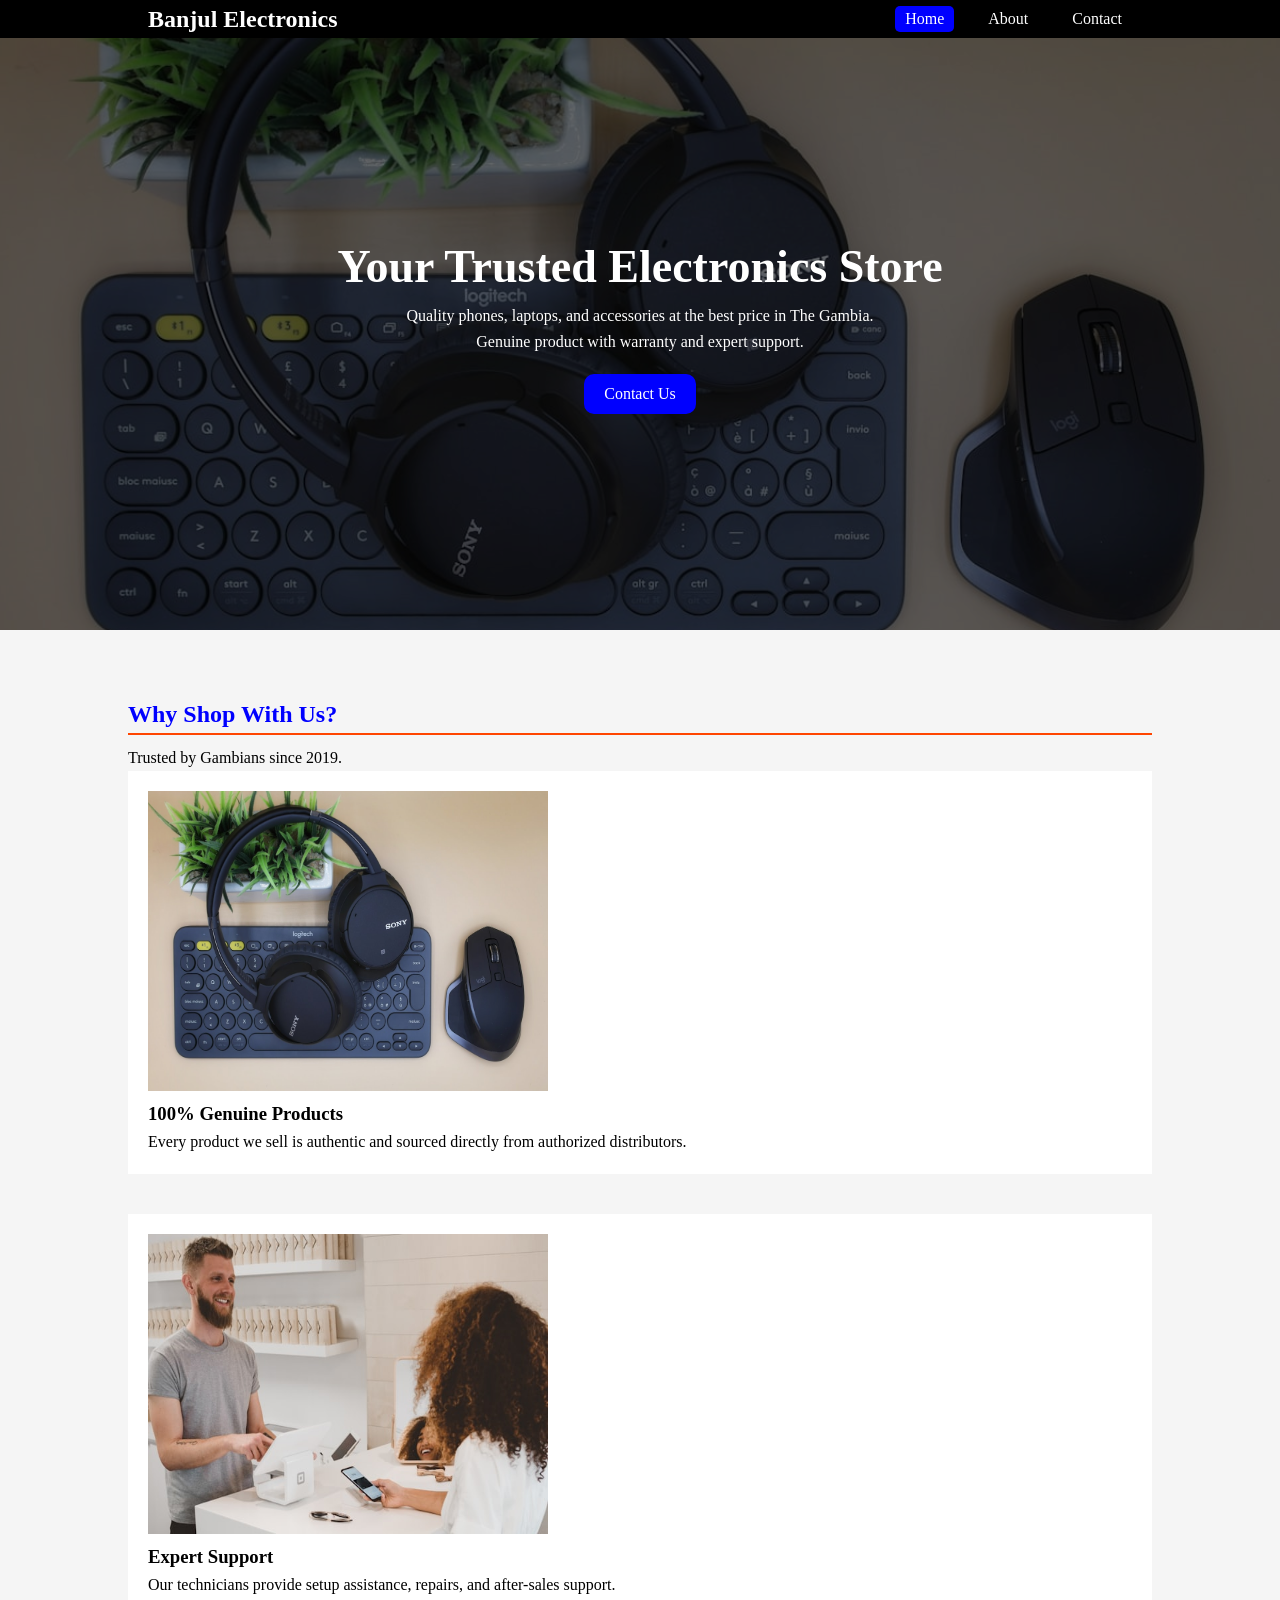
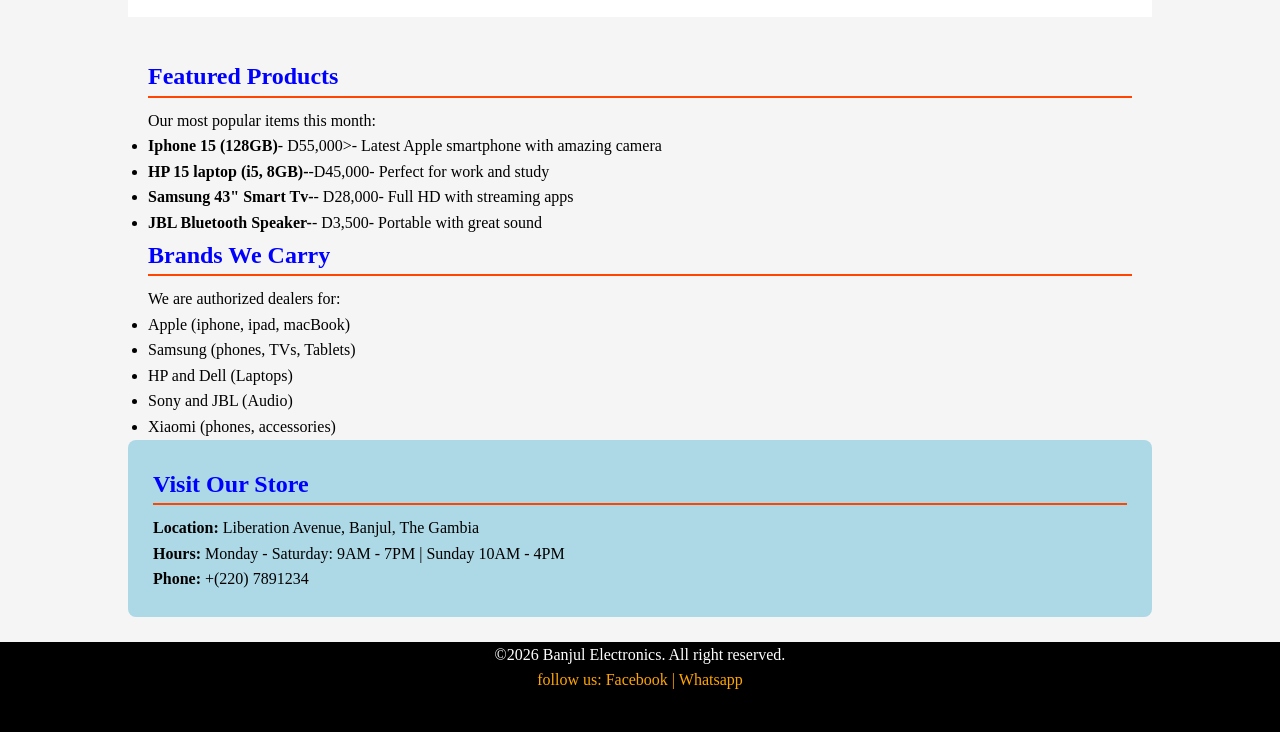
<file: index.html>
<!DOCTYPE html>
<html lang="en">

<head>
    <meta charset="UTF-8">
    <meta name="viewport" content="width=device-width, initial-scale=1.0">
    <title>Banjul Electronics</title>

    <link rel="stylesheet" href="./css/style.css">
</head>

<body>
    <header class="home-header ">

        <nav class="nav-bar">
            <div class="nav-content container">
                <h1 class="logo">Banjul Electronics</h1>
                <ul class="list-items">
                    <li class="active"><a href="index.html">Home</a></li>
                    <li><a href="about.html">About</a></li>
                    <li><a href="contact.html">Contact</a></li>
                    </li>
                </ul>
            </div>
        </nav>

        <section class="hero">
            <h1 class="h">Your Trusted Electronics Store</h1>
            <p>Quality phones, laptops, and accessories at the best price in The Gambia.
                <br>
                Genuine product with warranty and expert support.
            </p>

            <a href="#" class="hero-btn">Contact Us</a>

            <!-- <button class="b">Contact Us</button> -->
        </section>
    </header>

    <main class="sec">

        <section class="container shop-with-us-section">
            <h2>Why Shop With Us?</h2>
            <p>Trusted by Gambians since 2019.</p>

            <div class="shop-with-us-card card-one">
                <img class="image1" src="./images/sony.jpg" alt="sony">
                <h3>100% Genuine Products</h3>
                <p>Every product we sell is authentic and sourced directly from authorized distributors.</p>
            </div>
            <div class="shop-with-us-card">
                <img class="image2" src="./images/service.jpg" alt="service">
                <h3>Expert Support</h3>
                <p>Our technicians provide setup assistance, repairs, and after-sales support.</p>
            </div>
        </section>

        <section class="container">
            <h2>Featured Products</h2>
            <p>Our most popular items this month:</p>
            <ul>
                <li><strong>Iphone 15 (128GB)</strong>- D55,000>- Latest Apple smartphone with amazing camera</li>
                <li><strong>HP 15 laptop (i5, 8GB)-</strong>-D45,000- Perfect for work and study</li>
                <li><strong>Samsung 43" Smart Tv-</strong>- D28,000- Full HD with streaming apps</li>
                <li><strong>JBL Bluetooth Speaker-</strong>- D3,500- Portable with great sound</li>
            </ul>
        </section>

        <section class="container">
            <h2>Brands We Carry</h2>
            <p>We are authorized dealers for:</p>
            <ul>
                <li>Apple (iphone, ipad, macBook)</li>
                <li>Samsung (phones, TVs, Tablets)</li>
                <li>HP and Dell (Laptops)</li>
                <li>Sony and JBL (Audio)</li>
                <li>Xiaomi (phones, accessories)</li>
            </ul>
        </section>

        <section class="navy container sec">
            <h2>Visit Our Store</h2>
            <p><strong>Location:</strong> Liberation Avenue, Banjul, The Gambia</p>
            <p><strong>Hours:</strong> Monday - Saturday: 9AM - 7PM | Sunday 10AM - 4PM</p>
            <p><strong>Phone:</strong> +(220) 7891234</p>
        </section>



    </main>

    <footer class="foot">
        <section class="container ">
            <p>&copy;2026 Banjul Electronics. All right reserved.</p>
            <p class="social">follow us: Facebook | Whatsapp</p>
        </section>



    </footer>
</body>

</html>
</file>
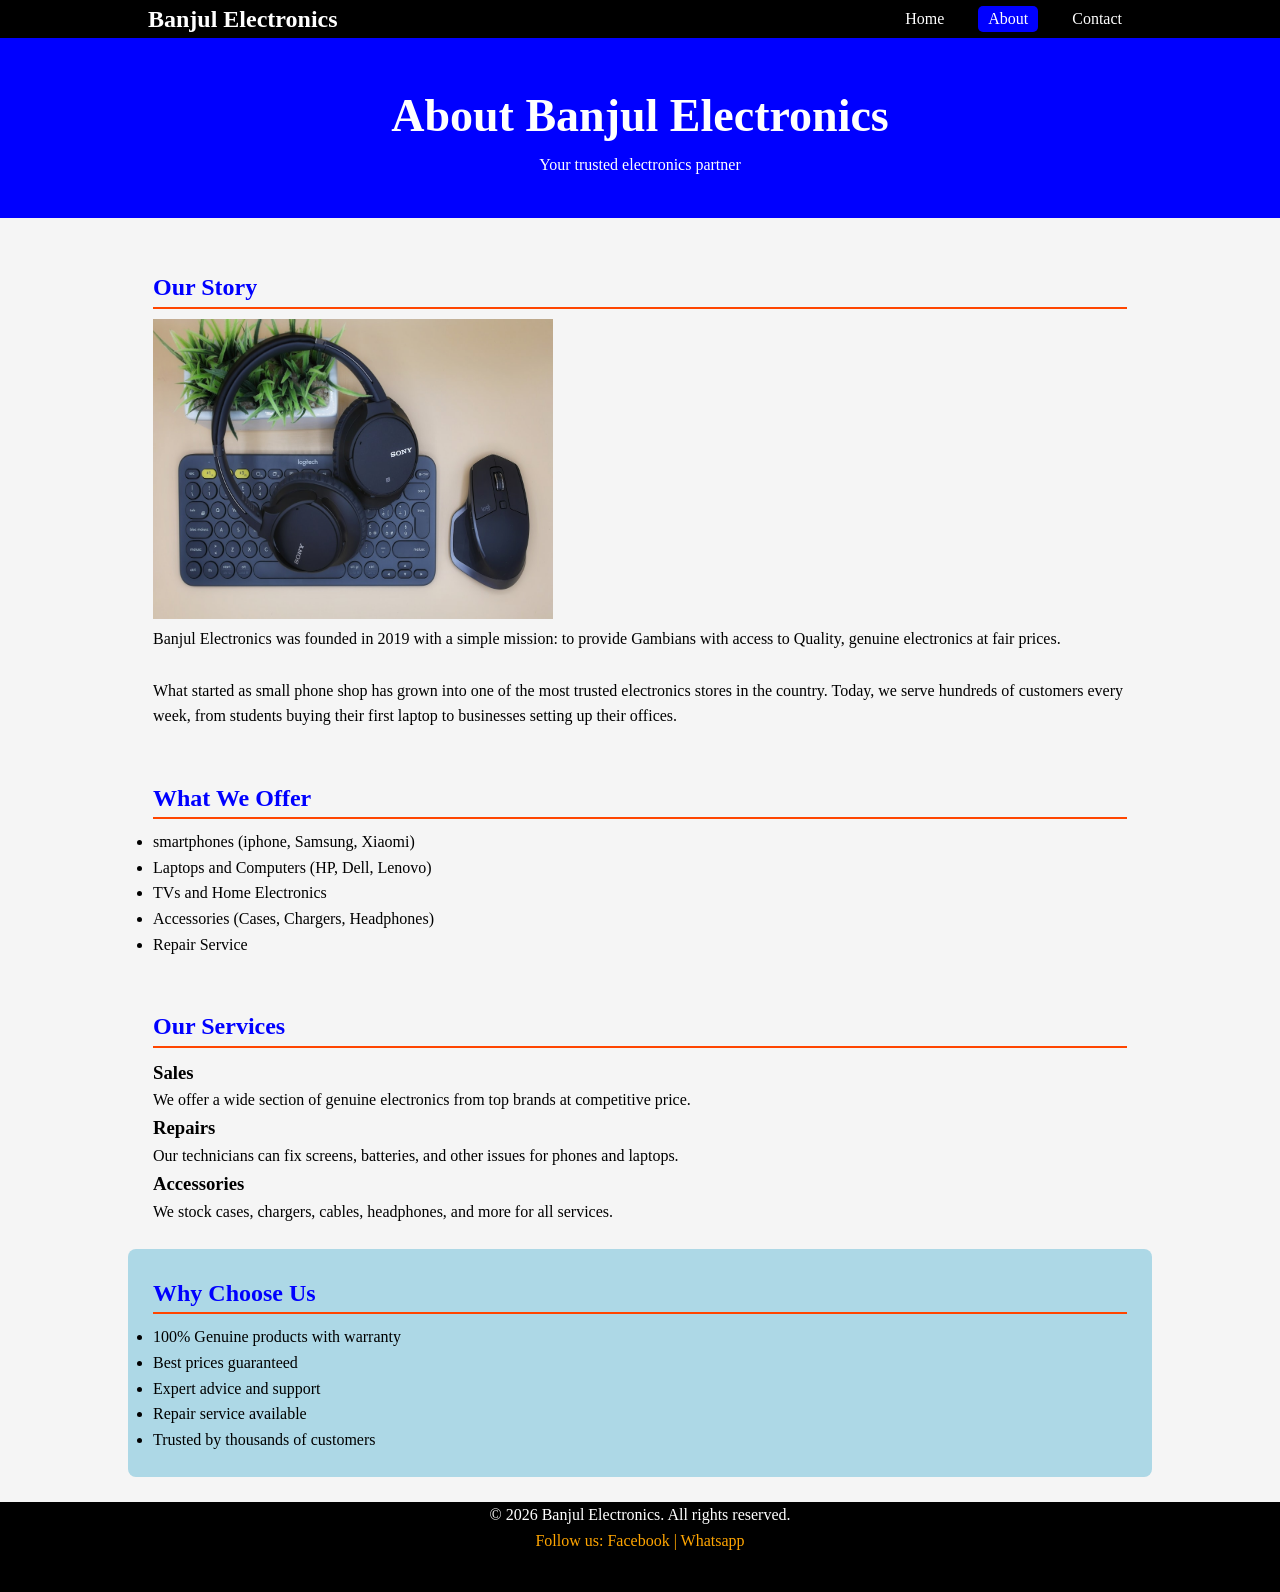
<file: about.html>
<!DOCTYPE html>
<html lang="en">

<head>
    <meta charset="UTF-8">
    <meta name="viewport" content="width=device-width, initial-scale=1.0">
    <title>About Banjul Electronics</title>
    <link rel="stylesheet" href="./css/style.css">
    <header>

<body>

    <header class="about-header">
        <nav class="nav-bar">
            <div class="nav-content container">
                <h1 class="logo"> Banjul Electronics</h1>
                <ul class="list-items">
                    <li><a href="index.html">Home</a></li>
                    <li class="active"><a href="about.html">About</a></li>
                    <li><a href="contact.html">Contact</a></li>
                </ul>
            </div>
        </nav>

        <section class="about-hero">
            <h1 class="h">About Banjul Electronics</h1>
            <p>Your trusted electronics partner</p>
        </section>

    </header>

    <main class="sec">

        <section class="container sec">
            <h2 class="border">Our Story</h2>

            <img class="image1" src="./images/sony.jpg" alt="sony">
            <p>Banjul Electronics was founded in 2019 with a simple mission: to provide Gambians with access to Quality,
                genuine electronics at fair prices.</p> <br>
            <p>
                What started as small phone shop has grown into one of the most trusted electronics stores in the
                country. Today, we serve hundreds of customers every week, from students buying their first laptop to
                businesses setting up their offices.
            </p>
        </section>

        <section class="container sec">
            <h2 class="border">What We Offer</h2>

            <ul>
                <li>smartphones (iphone, Samsung, Xiaomi)</li>
                <li>Laptops and Computers (HP, Dell, Lenovo)</li>
                <li>TVs and Home Electronics</li>
                <li>Accessories (Cases, Chargers, Headphones)</li>
                <li>Repair Service</li>
            </ul>
        </section>

        <section class="container sec">
            <h2 class="border">Our Services</h2>


            <h3><strong>Sales</strong></h3>
            <p>We offer a wide section of genuine electronics from top brands at competitive price.</p>
            <h3>
                <strong>Repairs</strong>

            </h3>
            <p>Our technicians can fix screens, batteries, and other issues for phones and laptops.</p>
            <p>
            <h3><strong>Accessories</strong></h3>

            </p>
            <p>We stock cases, chargers, cables, headphones, and more for all services.</p>
        </section>

        <section class=" navy container sec">
            <h2>Why Choose Us</h2>

            <ul>
                <li>100% Genuine products with warranty</li>
                <li>Best prices guaranteed</li>
                <li>Expert advice and support</li>
                <li>Repair service available</li>
                <li>Trusted by thousands of customers</li>
            </ul>

        </section>

    </main>
    <footer class="foot">
        <p> &copy; 2026 Banjul Electronics. All rights reserved.</p>
        <p class="social">Follow us: Facebook | Whatsapp</p>
    </footer>

</body>

</html>
</file>
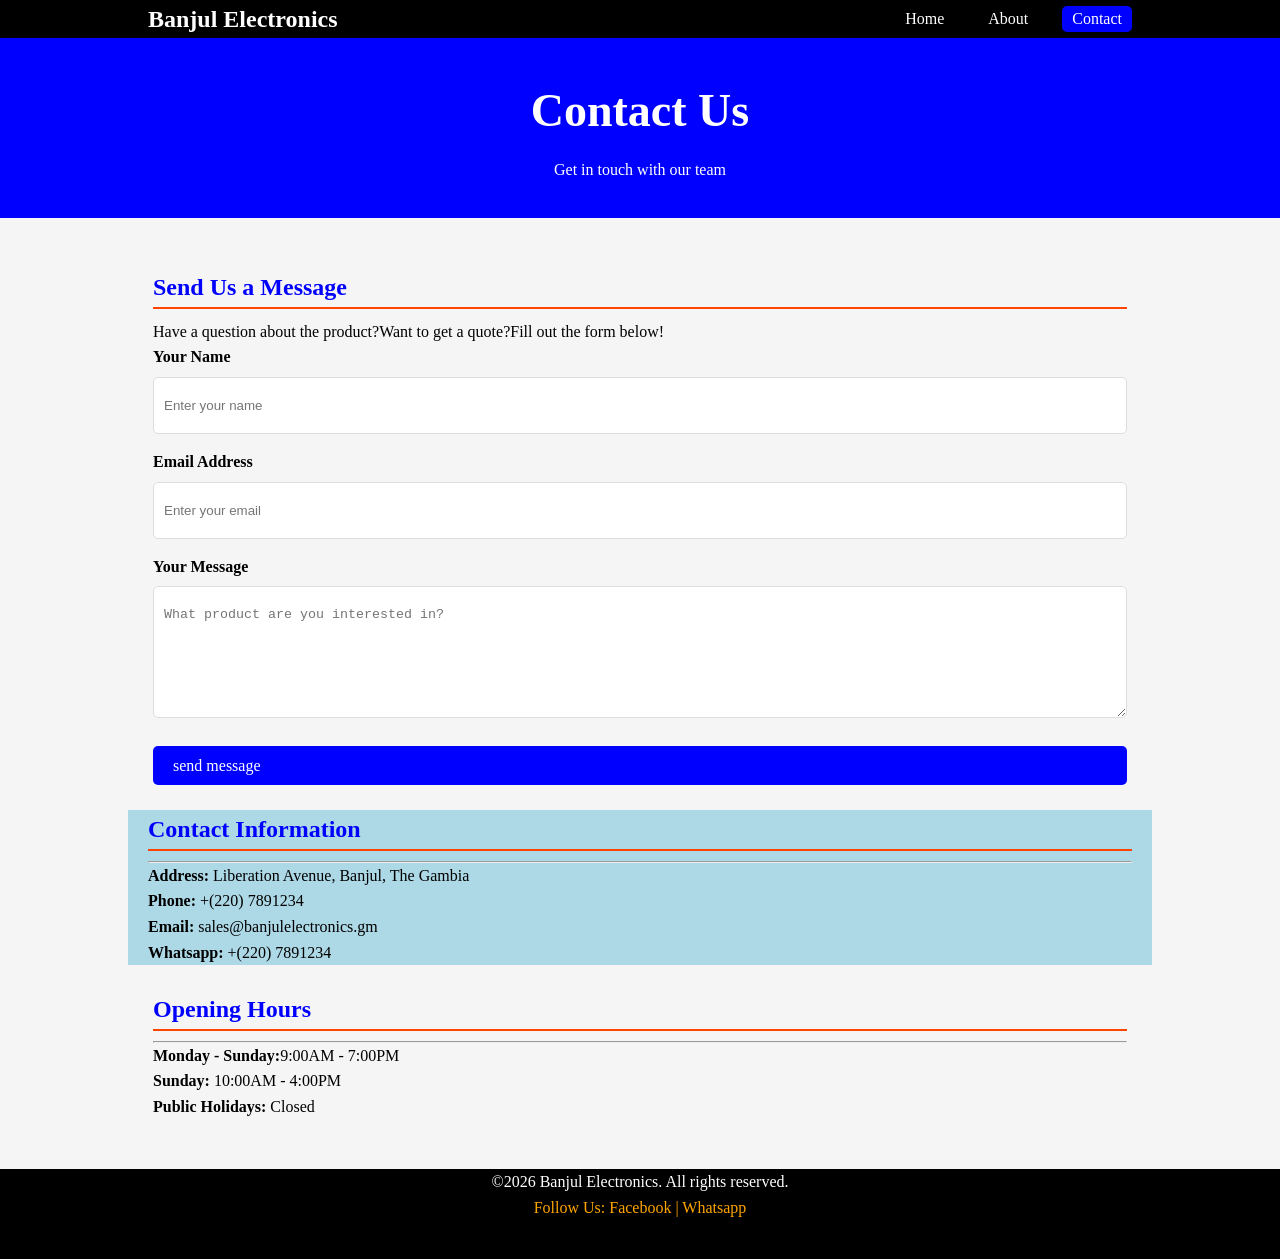
<file: contact.html>
<!DOCTYPE html>
<html lang="en">

<head>
    <meta charset="UTF-8">
    <meta name="viewport" content="width=device-width, initial-scale=1.0">
    <title>Contact Banjul Electronics</title>
    <link rel="stylesheet" href="./css/style.css">


</head>

<body>
    <header class="about-header">
        <nav class="nav-bar">
            <div class="nav-content container">
                <h1 class="logo"> Banjul Electronics</h1>
                <ul class="list-items">
                    <li><a href="index.html">Home</a></li>
                    <li><a href="about.html">About</a></li>
                    <li class="active"><a href="contact.html">Contact</a></li>
                </ul>
            </div>
        </nav>


        <section class="about-hero">
            <h2 class="h">Contact Us </h2>
            <p>Get in touch with our team</p>
        </section>

    </header>
    <main class="sec">
        <section class="container sec">
            <h2 class="border">Send Us a Message</h2>
            <p>Have a question about the product?Want to get a quote?Fill out the form below!</p>
            <form action="#">
                <div class="form-control">
                    <label for="name"><strong>Your Name</strong></label>
                    <input class="name" type="name " placeholder="Enter your name">
                </div>
                <div class="form-control">
                    <label for="email"><strong>Email Address</strong></label>
                    <input class="name" type="email" placeholder="Enter your email">
                </div>
                <div class="form-control">
                    <label for="Message"><strong>Your Message</strong></label>
                    <textarea class="textarea" name="message" id="message"
                        placeholder="What product are you interested in?" rows="6" cols="6"></textarea>
                </div>
                <a href="#" class="sending">send message</a>
                <!-- <button class="b sec">Send Message</button>  -->
            </form>
        </section>

        <section class=" navy container">
            <h2 class="border">Contact Information</h2>
            <hr>
            <ul>
                <strong>Address:</strong> Liberation Avenue, Banjul, The Gambia <br>
                <strong>Phone:</strong> +(220) 7891234 <br>
                <strong>Email:</strong> sales@banjulelectronics.gm <br>
                <strong>Whatsapp:</strong> +(220) 7891234 <br>
            </ul>

        </section>

        <section class="container sec">
            <h2 class="border">Opening Hours</h2>
            <hr>
            <ul>
                <strong>Monday - Sunday:</strong>9:00AM - 7:00PM <br>
                <strong>Sunday:</strong> 10:00AM - 4:00PM <br>
                <strong>Public Holidays:</strong> Closed <br>
            </ul>
        </section>
    </main>
    <footer class="foot">
        <p>&copy;2026 Banjul Electronics. All rights reserved.</p>
        <p class="social">Follow Us: Facebook | Whatsapp</p>
    </footer>

</body>

</html>
</file>
<file: css/style.css>
* {
    margin: 0;
    padding: 0;
    box-sizing: border-box;

}

.container {
    max-width: 1024px;
    margin: 0 auto;
    padding: 0 20px;
}

section h2 {
    border-bottom: 2px solid orangered;
    margin-bottom: 10px;
}

.active {
    background-color: blue;
    padding: 2 5px;
    border-radius: 5px;
}

.shop-with-us-section {
    padding: 40px 0;
}

.shop-with-us-section .card-one {

    margin-bottom: 40px;
}

.shop-with-us-card {
    background-color: white;
    padding: 20px;
}

/* Home page styles */

.home-header {
    background-image: url("../images/sony.jpg");
    background-size: cover;
    background-position: center;
    height: 70vh;
    background-blend-mode: overlay;
    background-color: rgba(0, 0, 0, 0.6);
}

.logo {
    color: white;
}

.nav-bar {
    background-color: black;
}

.nav-content {
    background-color: black;
    display: flex;
    justify-content: space-between;
    align-items: center;
}

.list-items {
    display: flex;
    align-items: center;
    gap: 24px;
}

.list-items a {
    color: white;
    text-decoration: none;
    padding: 10px;
}

.list-items a :hover {
    color: blue;
    border-bottom: 2px;


}

.hero {
    display: block;
    display: flex;
    flex-direction: column;
    align-items: center;
    justify-content: center;
    color: white;
    height: 90%;
    text-align: center;
}

.hero-btn {
    display: inline;
    padding: 7px 20px;
    border-radius: 10px;
    background-color: blue;
    color: white;
    text-decoration: none;
    margin-top: 20px;
}

h2 {
    color: blue;
    font: 24px;
    font-weight: 700;
}

.h {
    color: white;
    font-size: 46px;
    border-bottom: none;
}


.foot {
    text-align: center;
    background-color: black;
    color: white;
    height: 10vh;

}

.image1 {
    height: 300px;
    width: 400px;


    /* border-radius: 100%; */
}

.image2 {
    height: 300px;
    width: 400px;
}

.social {
    color: orange;
}

body {
    background-color: whitesmoke;
    font-size: 16px;
    line-height: 1.6;
    justify-content: center;
    font-family: 'Segoe UI', Tahoma;
}

.b {
    background-color: blue;
    padding: 12px 25px;
    border-radius: 5px;
    height: 50px;
    width: 200px;
    color: white;
}


.navy {
    background-color: lightblue;

}



.logo {
    background-color: black;
    color: white;
}

/* About page Styles */
.foot {
    text-align: center;
    background-color: black;
    color: white;
}

.sec {
    display: block;
    padding: 25px;
    border-radius: 8px;
}

/* About Page styles */

.about-hero {
    display: block;
    display: flex;
    justify-content: center;
    color: white;
    text-align: center;
    background-color: blue;
    height: 20vh;
    align-items: center;
    flex-direction: column;
    border-bottom: 0;
    padding-block: 80px;


}


.about-header {
    background-color: blue;
}


/* Contact page styles */
.sending {
    display: inline;
    padding: 7px 20px;
    border-radius: 5px;
    background-color: blue;
    color: white;
    text-decoration: none;
    margin-top: 20px;
    display: flex;
    justify-self: flex-start;

}

.form-control {
    margin-bottom: 15px;
}

label {
    display: block;
    margin-bottom: 7px;
}

input,
textarea {
    border: 1px solid #dddddd;
    border-radius: 5px;
    display: inline-block;
    padding: 20px 10px;

    width: 100%;
}

@media (max-width: 740px) {

    .image1 {
        /* height: 300px; */
        width: 100%;
    }

    .image2 {
        /* height: 100%; */
        width: 100%;
    }

    .list-items {
        flex-wrap: wrap;
    }
}
</file>
